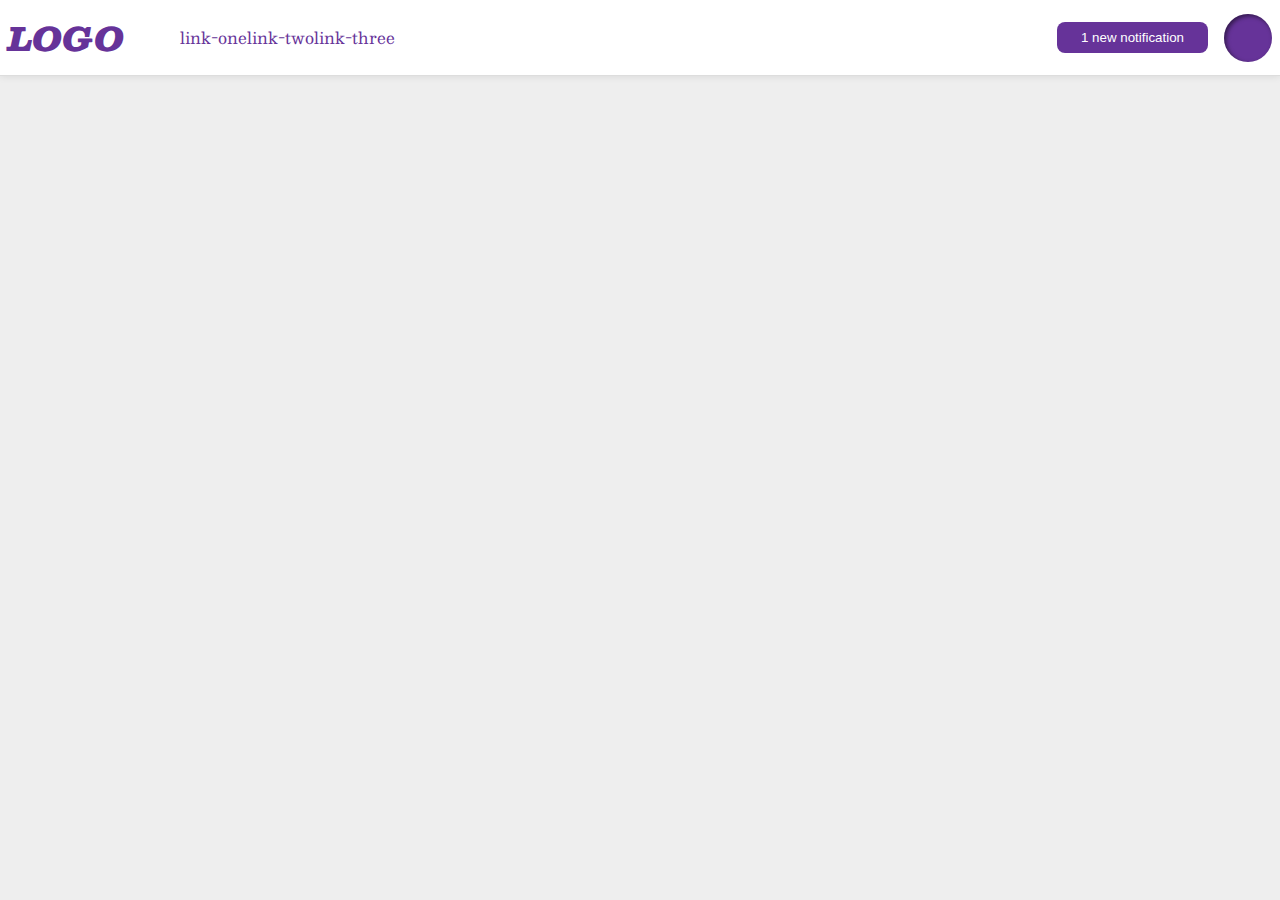
<file: foundations/flex/03-flex-header-2/index.html>
<!DOCTYPE html>
<html lang="en">
  <head>
    <meta charset="UTF-8" />
    <meta http-equiv="X-UA-Compatible" content="IE=edge" />
    <meta name="viewport" content="width=device-width, initial-scale=1.0" />
    <title>Flex Header 2</title>
    <link rel="stylesheet" href="style.css" />
  </head>
  <body>
    <div class="header">
      <div class="left">
        <div class="logo">LOGO</div>
        <ul class="links">
          <li><a href="https://google.com">link-one</a></li>
          <li><a href="https://google.com">link-two</a></li>
          <li><a href="https://google.com">link-three</a></li>
        </ul>
      </div>

      <div class="right">
        <button class="notifications">1 new notification</button>
        <div class="profile-image"></div>
      </div>
    </div>
  </body>
</html>
</file>
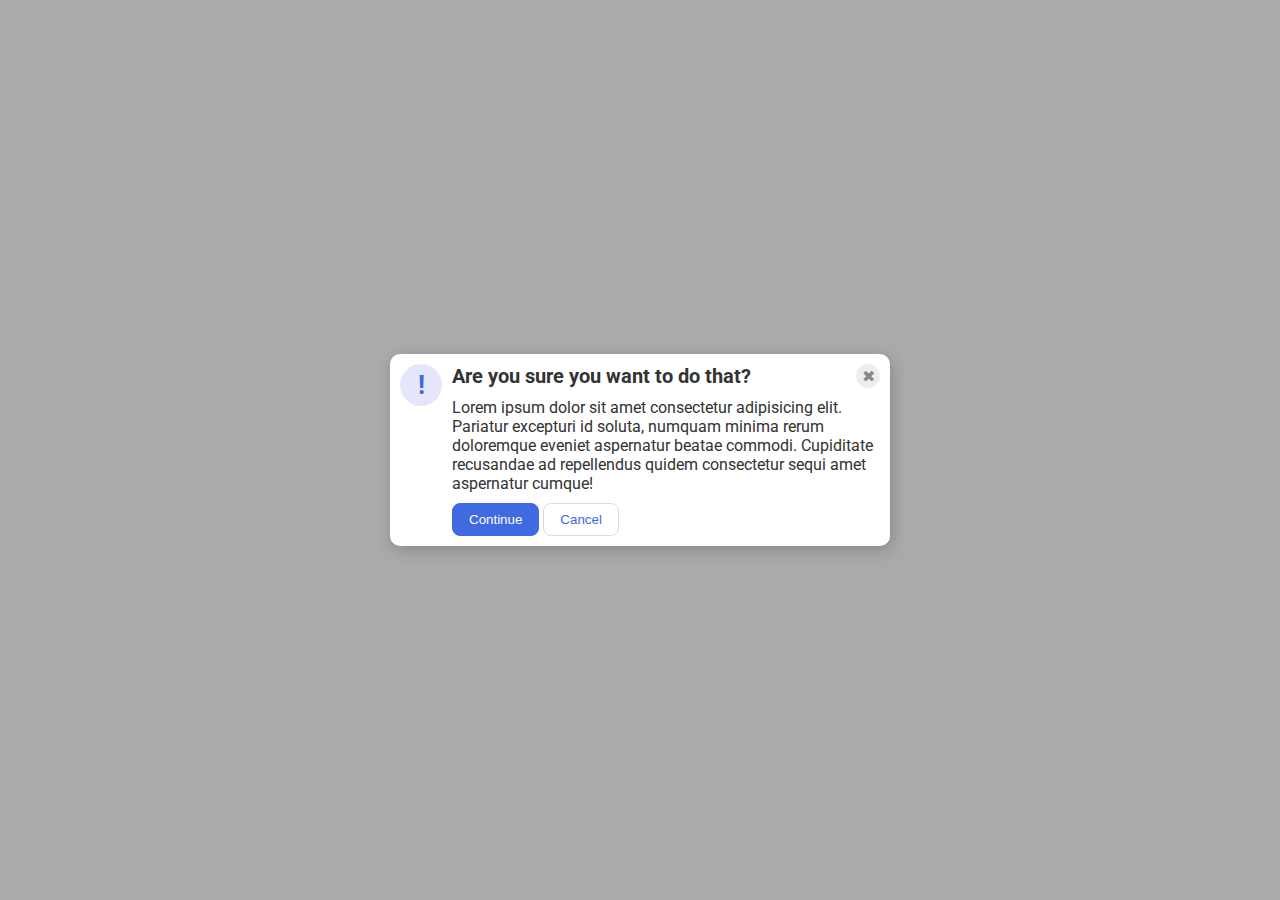
<file: foundations/flex/05-flex-modal/index.html>
<!DOCTYPE html>
<html lang="en">
  <head>
    <meta charset="UTF-8" />
    <meta http-equiv="X-UA-Compatible" content="IE=edge" />
    <meta name="viewport" content="width=device-width, initial-scale=1.0" />
    <link rel="stylesheet" href="style.css" />
    <title>Modal</title>
  </head>
  <body>
    <div class="modal">
      <div class="icon">!</div>
      <div class="content">
        <div class="header">
          Are you sure you want to do that?
          <button class="close-button">✖</button>
        </div>

        <div class="text">
          Lorem ipsum dolor sit amet consectetur adipisicing elit. Pariatur
          excepturi id soluta, numquam minima rerum doloremque eveniet
          aspernatur beatae commodi. Cupiditate recusandae ad repellendus quidem
          consectetur sequi amet aspernatur cumque!
        </div>
        <div class="buttons">
          <button class="continue">Continue</button>
          <button class="cancel">Cancel</button>
        </div>
      </div>
    </div>
  </body>
</html>
</file>
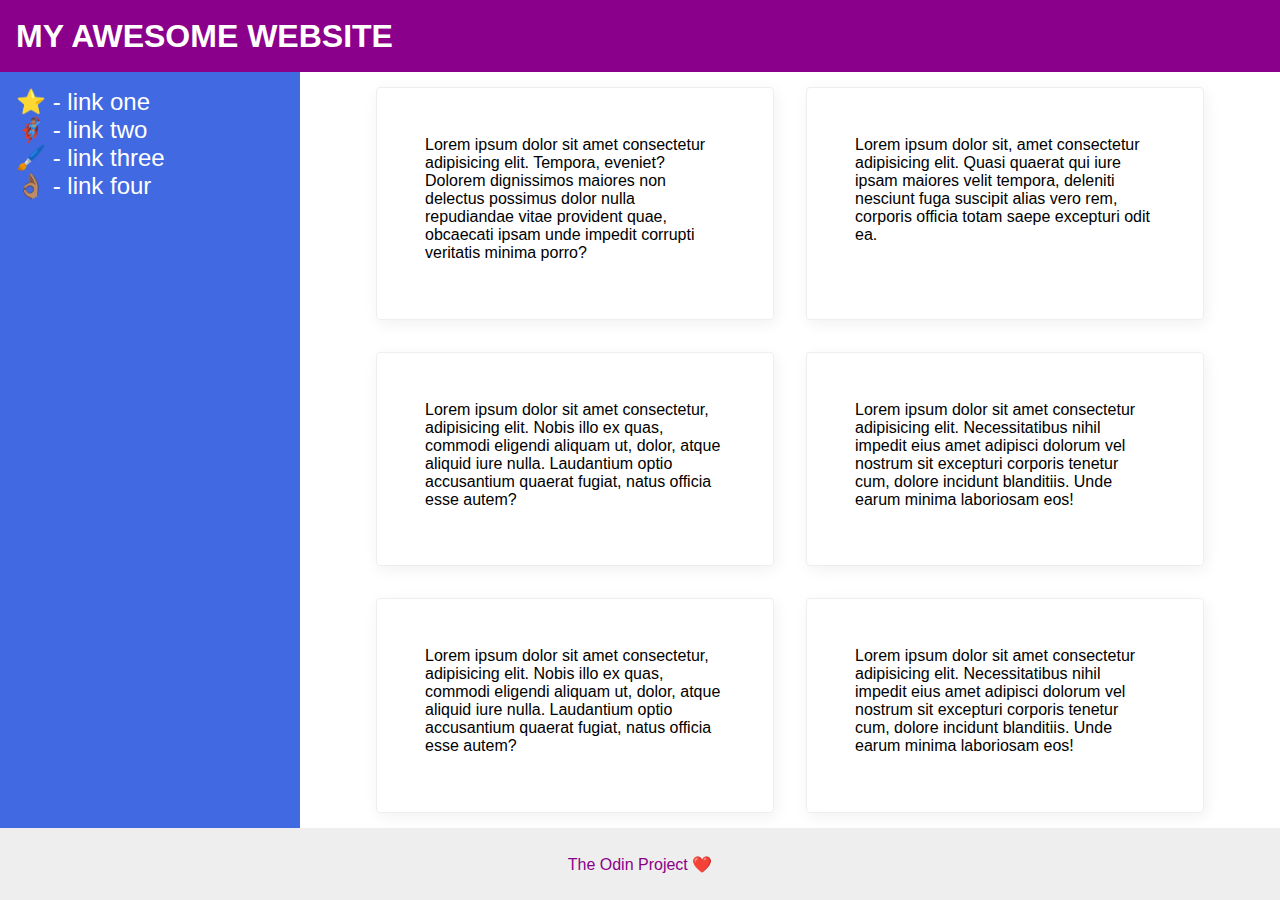
<file: foundations/flex/07-flex-layout-2/index.html>
<!DOCTYPE html>
<html lang="en">
  <head>
    <meta charset="UTF-8" />
    <meta http-equiv="X-UA-Compatible" content="IE=edge" />
    <meta name="viewport" content="width=device-width, initial-scale=1.0" />
    <title>The Holy Grail</title>
    <link rel="stylesheet" href="style.css" />
  </head>
  <body>
    <div class="header">MY AWESOME WEBSITE</div>

    <div class="middle">
      <div class="sidebar">
        <ul>
          <li><a href="#">⭐ - link one</a></li>
          <li><a href="#">🦸🏽‍♂️ - link two</a></li>
          <li><a href="#">🖌️ - link three</a></li>
          <li><a href="#">👌🏽 - link four</a></li>
        </ul>
      </div>
      <div class="cardContainer">
        <div class="card">
          Lorem ipsum dolor sit amet consectetur adipisicing elit. Tempora,
          eveniet? Dolorem dignissimos maiores non delectus possimus dolor nulla
          repudiandae vitae provident quae, obcaecati ipsam unde impedit
          corrupti veritatis minima porro?
        </div>
        <div class="card">
          Lorem ipsum dolor sit, amet consectetur adipisicing elit. Quasi
          quaerat qui iure ipsam maiores velit tempora, deleniti nesciunt fuga
          suscipit alias vero rem, corporis officia totam saepe excepturi odit
          ea.
        </div>
        <div class="card">
          Lorem ipsum dolor sit amet consectetur, adipisicing elit. Nobis illo
          ex quas, commodi eligendi aliquam ut, dolor, atque aliquid iure nulla.
          Laudantium optio accusantium quaerat fugiat, natus officia esse autem?
        </div>
        <div class="card">
          Lorem ipsum dolor sit amet consectetur adipisicing elit.
          Necessitatibus nihil impedit eius amet adipisci dolorum vel nostrum
          sit excepturi corporis tenetur cum, dolore incidunt blanditiis. Unde
          earum minima laboriosam eos!
        </div>
        <div class="card">
          Lorem ipsum dolor sit amet consectetur, adipisicing elit. Nobis illo
          ex quas, commodi eligendi aliquam ut, dolor, atque aliquid iure nulla.
          Laudantium optio accusantium quaerat fugiat, natus officia esse autem?
        </div>
        <div class="card">
          Lorem ipsum dolor sit amet consectetur adipisicing elit.
          Necessitatibus nihil impedit eius amet adipisci dolorum vel nostrum
          sit excepturi corporis tenetur cum, dolore incidunt blanditiis. Unde
          earum minima laboriosam eos!
        </div>
      </div>
    </div>

    <div class="footer">The Odin Project ❤️</div>
  </body>
</html>
</file>
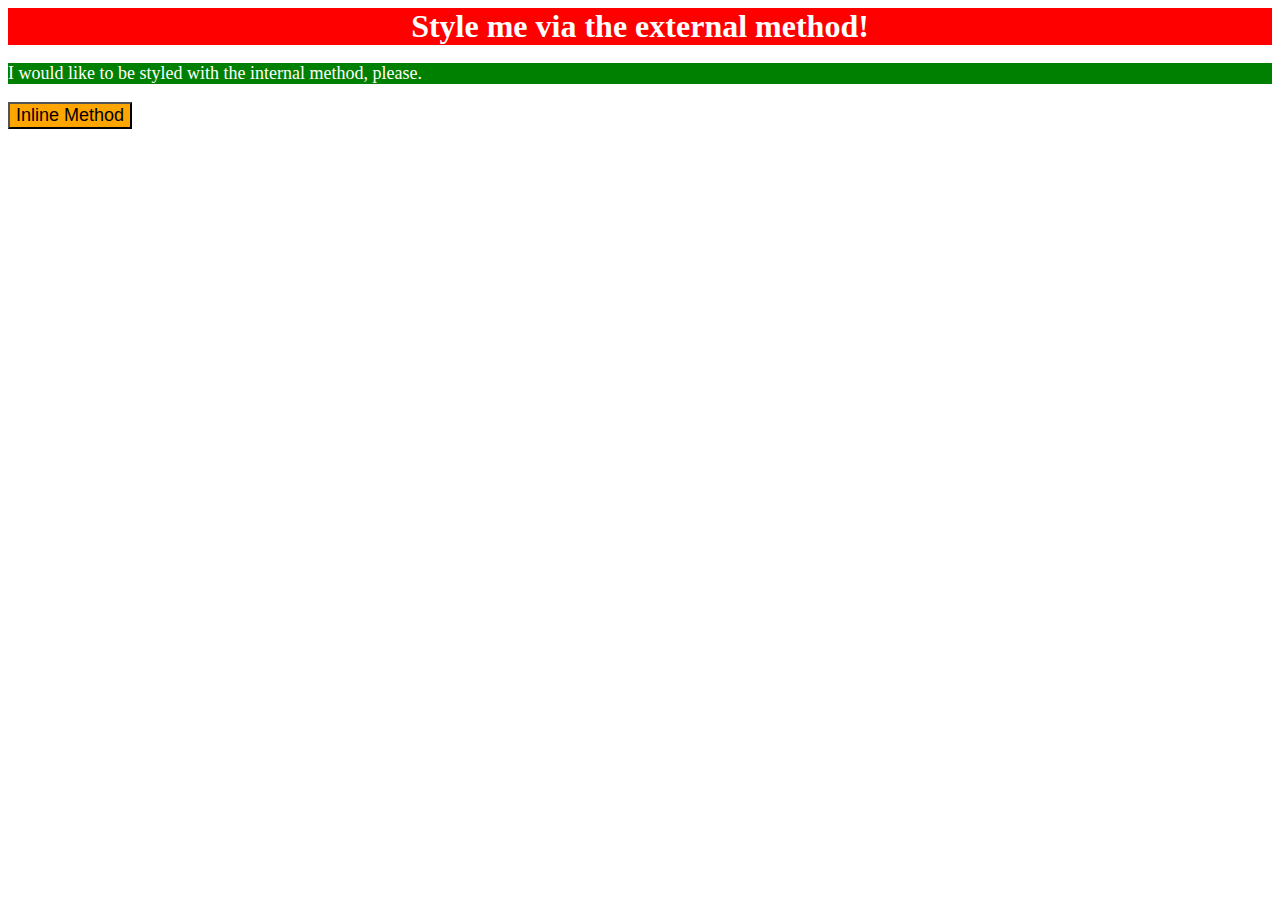
<file: foundations/intro-to-css/01-css-methods/index.html>
<!DOCTYPE html>
<html lang="en">
  <head>
    <meta charset="UTF-8" />
    <meta http-equiv="X-UA-Compatible" content="IE=edge" />
    <meta name="viewport" content="width=device-width, initial-scale=1.0" />
    <link rel="stylesheet" href="styles.css" />
    <title>Methods for Adding CSS</title>
    <style>
      p {
        background-color: green;
        color: white;
        font-size: 18px;
      }
    </style>
  </head>
  <body>
    <div>Style me via the external method!</div>
    <p>I would like to be styled with the internal method, please.</p>
    <button style="background-color: orange; font-size: 18px;">Inline Method</button>
  </body>
</html>
</file>
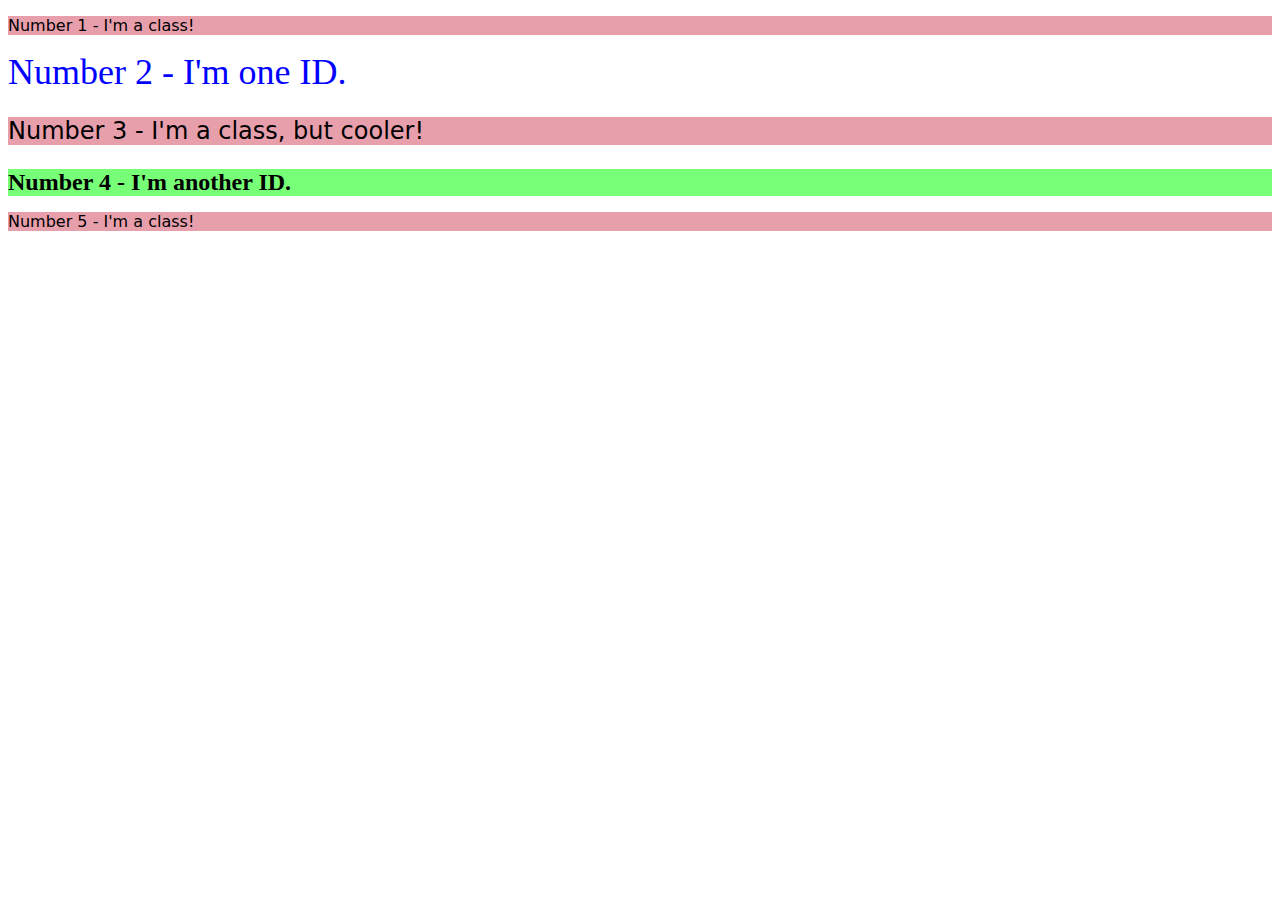
<file: foundations/intro-to-css/02-class-id-selectors/index.html>
<!DOCTYPE html>
<html lang="en">
  <head>
    <meta charset="UTF-8" />
    <meta http-equiv="X-UA-Compatible" content="IE=edge" />
    <meta name="viewport" content="width=device-width, initial-scale=1.0" />
    <title>Class and ID Selectors</title>
    <link rel="stylesheet" href="style.css" />
  </head>
  <body>
    <p class="odd">Number 1 - I'm a class!</p>
    <div id="numberTwo">Number 2 - I'm one ID.</div>
    <p class="odd med-font">Number 3 - I'm a class, but cooler!</p>
    <div id="numberFour" class="med-font">Number 4 - I'm another ID.</div>
    <p class="odd small-font">Number 5 - I'm a class!</p>
  </body>
</html>
</file>
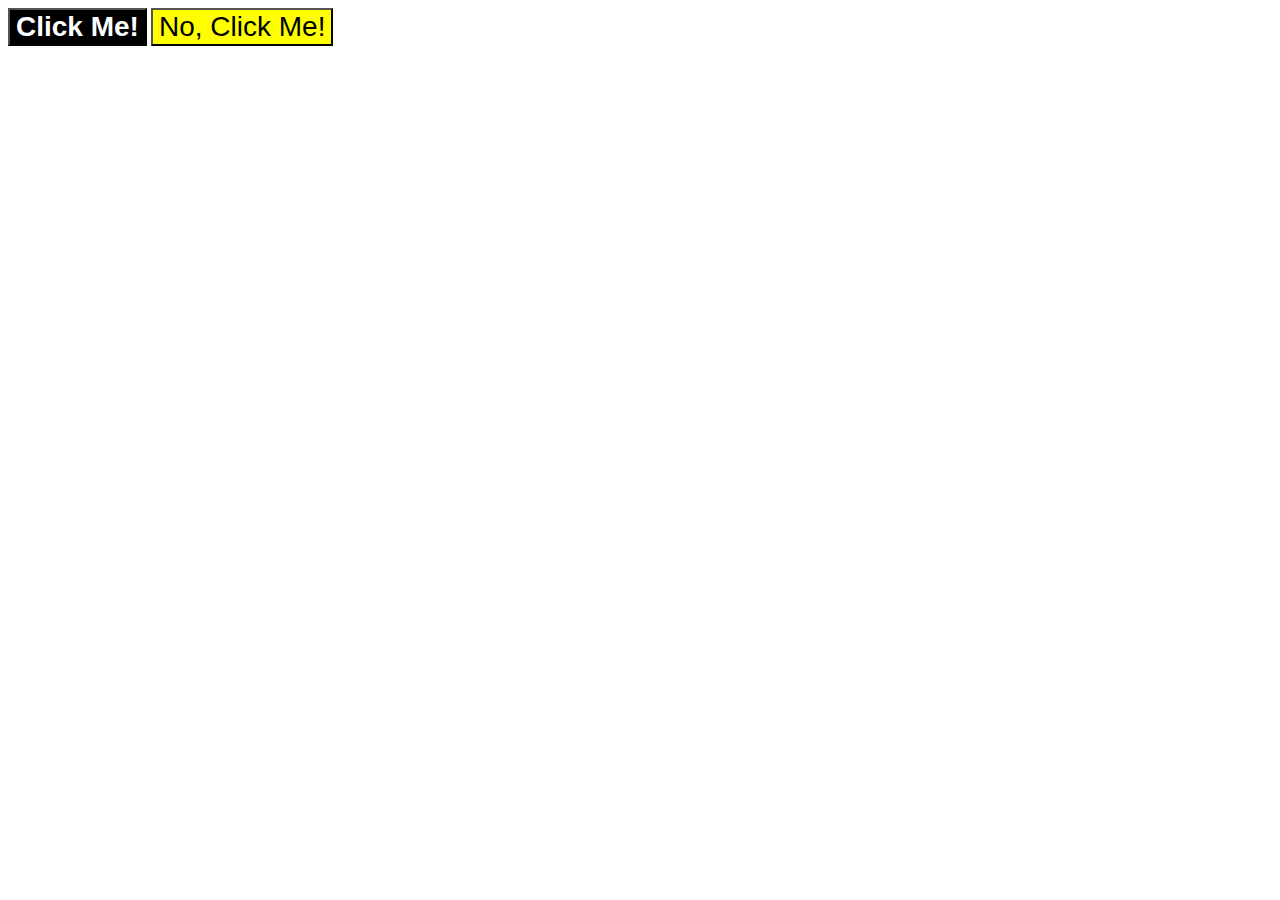
<file: foundations/intro-to-css/03-grouping-selectors/index.html>
<!DOCTYPE html>
<html lang="en">
  <head>
    <meta charset="UTF-8">
    <meta http-equiv="X-UA-Compatible" content="IE=edge">
    <meta name="viewport" content="width=device-width, initial-scale=1.0">
    <title>Grouping Selectors</title>
    <link rel="stylesheet" href="style.css">
  </head>
  <body>
    <button class="first">Click Me!</button>
    <button class="second">No, Click Me!</button>
  </body>
</html>
</file>
<file: foundations/flex/03-flex-header-2/style.css>
/* this is some magical font-importing.  
you'll learn about it later. */
@import url("https://fonts.googleapis.com/css2?family=Besley:ital,wght@0,400;1,900&display=swap");

body {
  margin: 0;
  background: #eee;
  font-family: Besley, serif;
  margin: 0;
  padding: 0;
}

.header {
  background: white;
  border-bottom: 1px solid #ddd;
  box-shadow: 0 0 8px rgba(0, 0, 0, 0.1);
  display: flex;
  justify-content: space-between;
  padding: 8px;
}

.profile-image {
  background: rebeccapurple;
  box-shadow: inset 2px 2px 4px rgba(0, 0, 0, 0.5);
  border-radius: 50%;
  width: 48px;
  height: 48px;
}

.logo {
  color: rebeccapurple;
  font-size: 32px;
  font-weight: 900;
  font-style: italic;
}

button {
  border: none;
  border-radius: 8px;
  background: rebeccapurple;
  color: white;
  padding: 8px 24px;
  flex-grow: 0;
}

a {
  /* this removes the line under our links */
  text-decoration: none;
  color: rebeccapurple;
}

ul {
  list-style-type: none;
  display: flex;
}

.left {
  display: flex;
  align-items: center;
  gap: 16px;
}

.right {
  display: flex;
  align-items: center;
  gap: 16px;
}
</file>
<file: foundations/flex/05-flex-modal/style.css>
@import url('https://fonts.googleapis.com/css2?family=Roboto:wght@400;700&display=swap');

html, body {
  height: 100%;
}

body {
  font-family: Roboto, sans-serif;
  margin: 0;
  background: #aaa;
  color: #333;
  /* I'll give you this one for free lol */
  display: flex;
  align-items: center;
  justify-content: center;
}

.modal {
  background: white;
  width: 480px;
  border-radius: 10px;
  box-shadow: 2px 4px 16px rgba(0,0,0,.2);
  display: flex;
  padding: 10px;
  gap: 10px
}

.icon {
  color: royalblue;
  font-size: 26px;
  font-weight: 700;
  background: lavender;
  width: 42px;
  height: 42px;
  border-radius: 50%;
  display: flex;
  align-items: center;
  justify-content: center;
  flex-shrink: 0;
}

.close-button {
  background: #eee;
  border-radius: 50%;
  color: #888;
  font-weight: 400;
  font-size: 16px;
  height: 24px;
  width: 24px;
  display: flex;
  align-items: center;
  justify-content: center;
  border: 1px solid #eee;
  padding: 0;
}

button {
  cursor: pointer;
  padding: 8px 16px;
  border-radius: 8px;
}

button.continue {
  background: royalblue;
  border: 1px solid royalblue;
  color: white;
}

button.cancel {
  background: white;
  border: 1px solid #ddd;
  color: royalblue;
}

.header {
  font-size: 20px;
  font-weight: 700;
  display: flex;
  align-items: center;
  justify-content: space-between;
}

.content {
  display: flex;
  flex-direction: column;
  gap: 10px;
}
</file>
<file: foundations/flex/07-flex-layout-2/style.css>
body {
  font-family: -apple-system, BlinkMacSystemFont, 'Segoe UI', Roboto, Oxygen, Ubuntu, Cantarell, 'Open Sans', 'Helvetica Neue', sans-serif;
  margin: 0;
  min-height: 100vh;
  display: flex;
  flex-direction: column;
}

a {
  text-decoration: none;
  color: white;
}

ul {
  list-style: none;
  padding: 0;
  margin: 0;
}

.header {
  display: flex;
  height: 72px;
  font-size: 32px;
  font-weight: 900;
  align-items: center;
  padding-left: 16px;
  background: darkmagenta;
  color: white;
}

.footer {
  display: flex;
  height: 72px;
  background: #eee;
  color: darkmagenta;
  justify-content: center;
  align-items: center;
}

.sidebar {
  display: flex;
  flex-shrink: 0;
  font-size: 24px;
  padding: 16px;
  width: 300px;
  background: royalblue;
  box-sizing: border-box;
}

.cardContainer {
  display: flex;
  flex-wrap: wrap;
  gap: 32px;
  justify-content: center;
  padding: 15px;
}

.card {
  border: 1px solid #eee;
  box-shadow: 2px 4px 16px rgba(0,0,0,.06);
  border-radius: 4px;
  padding: 48px;
  width: 300px;

}

.middle {
  display: flex;
  flex: 1;
}
</file>
<file: foundations/intro-to-css/01-css-methods/styles.css>
div {
    background-color: red;
    color: white;
    font-size: 32px;
    text-align: center;
    font-weight: bold;
}
</file>
<file: foundations/intro-to-css/02-class-id-selectors/style.css>
/* Add CSS Styling */
.odd {
    background-color: rgb(232, 159, 172);
    font-family: Verdana, "DejaVu Sans", sans-serif;
}


#numberTwo {
    color: blue;
    font-size: 36px;   
}

#numberFour {
    background-color: rgb(119, 255, 119);
    font-size: 24px;
    font-weight: bold;
}

.med-font {
    font-size: 24px;
}
</file>
<file: foundations/intro-to-css/03-grouping-selectors/style.css>
/* Add CSS Styling */
.first,
.second {
  font-size: 28px;
  font-family: Helvetica, "Times New Roman", sans-serif;
}

.first {
  font-weight: bold;
  background-color: black;
  color: white;
}

.second {
  background-color: yellow;
}
</file>
